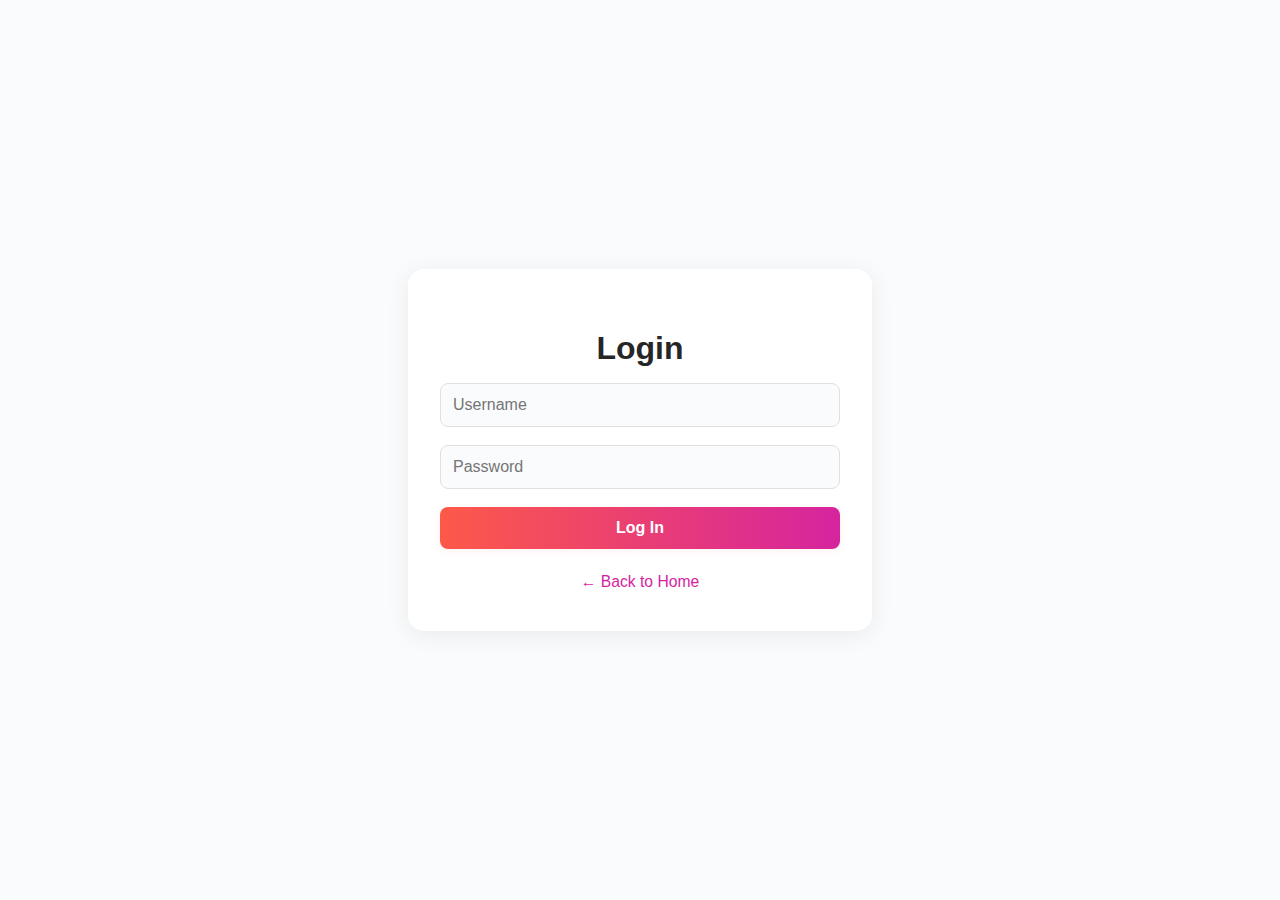
<file: src/templates/login.html>
<!DOCTYPE html>
<html lang="en">
<head>
    <meta charset="UTF-8">
    <meta name="viewport" content="width=device-width, initial-scale=1.0">
    <title>Login - Instagram Scheduler</title>
    <style>
        body {
            background: #fafbfc;
            font-family: 'Segoe UI', Arial, sans-serif;
            margin: 0;
            padding: 0;
            min-height: 100vh;
            display: flex;
            align-items: center;
            justify-content: center;
        }
        .container {
            background: #fff;
            border-radius: 16px;
            box-shadow: 0 4px 24px rgba(0,0,0,0.07);
            padding: 40px 32px;
            max-width: 400px;
            width: 100%;
            text-align: center;
        }
        h1 {
            font-size: 2rem;
            color: #262626;
            margin-bottom: 16px;
        }
        form {
            display: flex;
            flex-direction: column;
            gap: 18px;
        }
        input[type="text"],
        input[type="password"] {
            padding: 12px;
            border: 1px solid #e0e0e0;
            border-radius: 8px;
            font-size: 1rem;
            background: #fafbfc;
            transition: border 0.2s;
        }
        input[type="text"]:focus,
        input[type="password"]:focus {
            border: 1.5px solid #d6249f;
            outline: none;
        }
        .btn {
            display: inline-block;
            padding: 12px 32px;
            background: linear-gradient(90deg, #fd5949 0%, #d6249f 100%);
            color: #fff;
            border: none;
            border-radius: 8px;
            font-size: 1rem;
            font-weight: 600;
            text-decoration: none;
            transition: background 0.2s, box-shadow 0.2s;
            box-shadow: 0 2px 8px rgba(253,89,73,0.08);
            cursor: pointer;
        }
        .btn:hover {
            background: linear-gradient(90deg, #d6249f 0%, #fd5949 100%);
            box-shadow: 0 4px 16px rgba(214,36,159,0.12);
        }
        .back-link {
            display: block;
            margin-top: 24px;
            color: #d6249f;
            text-decoration: none;
            font-size: 0.98rem;
            transition: color 0.2s;
        }
        .back-link:hover {
            color: #fd5949;
        }
    </style>
</head>
<body>
    <div class="container">
        <h1>Login</h1>
        <form method="post" action="/login">
            <input type="text" name="username" placeholder="Username" required autocomplete="username">
            <input type="password" name="password" placeholder="Password" required autocomplete="current-password">
            <button type="submit" class="btn">Log In</button>
        </form>
        <a href="/" class="back-link">&larr; Back to Home</a>
    </div>
</body>
</html>
</file>
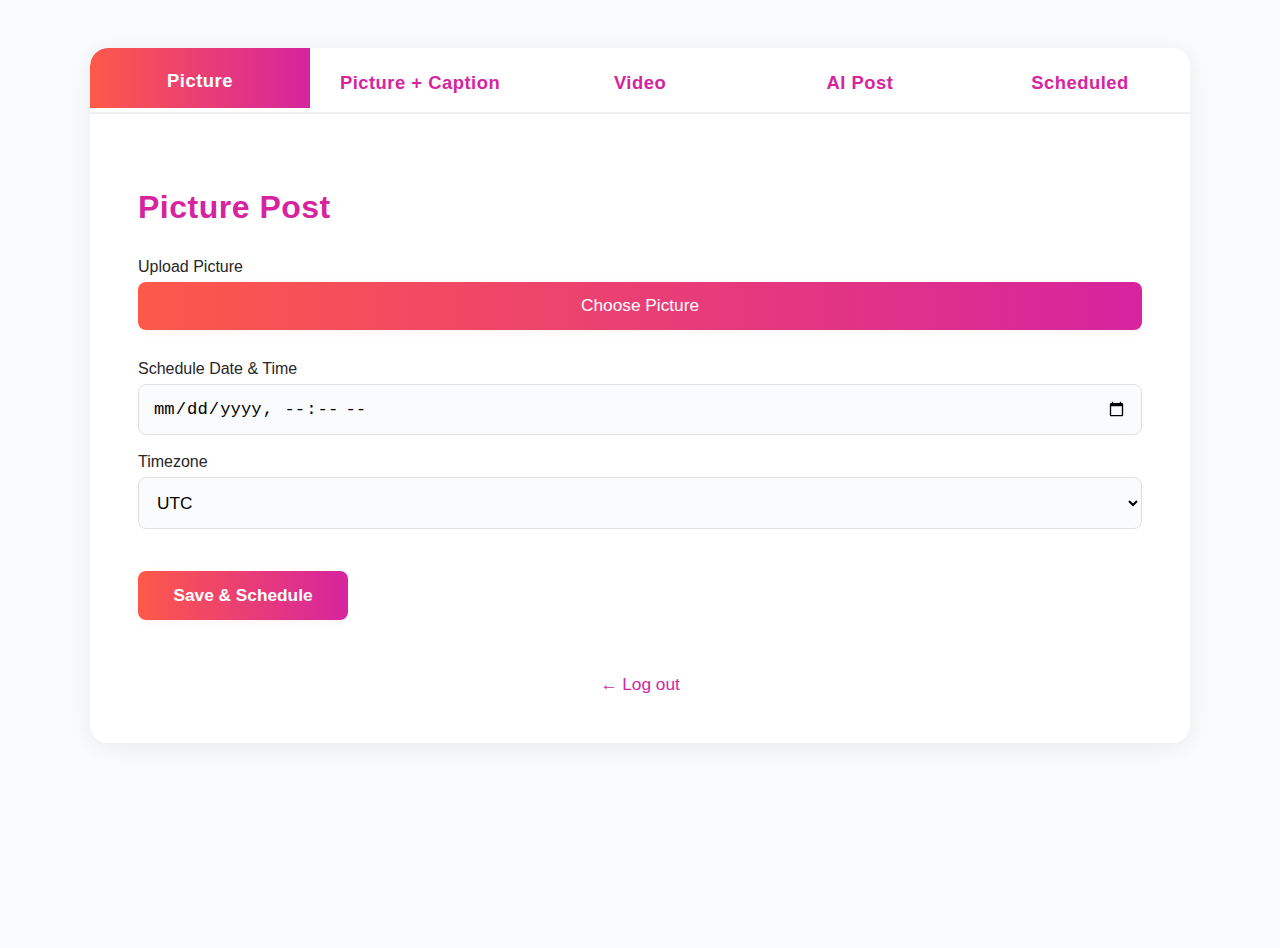
<file: src/templates/scheduler.html>
<!DOCTYPE html>
<html lang="en">
<head>
    <meta charset="UTF-8">
    <meta name="viewport" content="width=device-width, initial-scale=1.0">
    <title>Instagram Scheduler</title>
    <style>
        body {
            background: #fafbfc;
            font-family: 'Segoe UI', Arial, sans-serif;
            margin: 0;
            padding: 0;
            min-height: 100vh;
        }
        .scheduler-container {
            max-width: 1100px;
            margin: 48px auto 32px auto;
            background: #fff;
            border-radius: 18px;
            box-shadow: 0 4px 24px rgba(0,0,0,0.07);
            padding: 0 0 48px 0;
            overflow: hidden;
        }
        .tab-bar {
            display: flex;
            border-bottom: 2px solid #f0f0f0;
            background: #fff;
            border-radius: 18px 18px 0 0;
            overflow: hidden;
        }
        .tab {
            flex: 1;
            text-align: center;
            padding: 22px 0 16px 0;
            font-size: 1.15rem;
            font-weight: 600;
            color: #d6249f;
            cursor: pointer;
            border: none;
            background: #fff;
            outline: none;
            transition: background 0.2s, color 0.2s;
            letter-spacing: 0.5px;
        }
        .tab.active {
            background: linear-gradient(90deg, #fd5949 0%, #d6249f 100%);
            color: #fff;
            border-bottom: 4px solid #fff;
            z-index: 2;
        }
        .slides {
            position: relative;
            min-height: 520px;
        }
        .slide {
            display: none;
            padding: 48px 48px 0 48px;
            box-sizing: border-box;
            min-height: 520px;
            width: 100%;
            position: absolute;
            left: 0; top: 0;
        }
        .slide.active {
            display: block;
            position: relative;
            animation: fadeIn 0.4s;
        }
        @keyframes fadeIn {
            from { opacity: 0; transform: translateY(30px);}
            to { opacity: 1; transform: translateY(0);}
        }
        h2 {
            font-size: 2rem;
            color: #d6249f;
            margin-bottom: 32px;
            text-align: left;
            letter-spacing: 0.5px;
        }
        label {
            font-weight: 500;
            color: #262626;
            margin-bottom: 6px;
            display: block;
        }
        .row {
            margin-bottom: 24px;
            display: flex;
            flex-direction: column;
            align-items: stretch;
        }
        .inline {
            display: flex;
            gap: 18px;
        }
        .inline > * {
            flex: 1;
        }
        textarea {
            resize: vertical;
            min-height: 60px;
        }
        .small-btn {
            padding: 8px 18px;
            font-size: 0.98rem;
            margin-top: 8px;
            align-self: flex-start;
        }
        .prompt-row {
            display: flex;
            flex-direction: column;
            gap: 0;
            margin-bottom: 12px;
        }
        .prompt-row input {
            flex: 1;
            margin-bottom: 8px;
        }
        .generated-content {
            background: #fafbfc;
            border-radius: 8px;
            padding: 10px 12px;
            margin-top: 8px;
            font-size: 1rem;
            color: #555;
        }
        input[type="text"],
        input[type="password"],
        input[type="datetime-local"],
        select,
        textarea {
            padding: 14px;
            border: 1px solid #e0e0e0;
            border-radius: 8px;
            font-size: 1.08rem;
            background: #fafbfc;
            transition: border 0.2s;
            width: 100%;
            box-sizing: border-box;
        }
        input[type="text"]:focus,
        input[type="password"]:focus,
        input[type="datetime-local"]:focus,
        select:focus,
        textarea:focus {
            border: 1.5px solid #d6249f;
            outline: none;
        }
        /* Custom file input */
        .file-input-wrapper {
            position: relative;
            width: 100%;
        }
        .file-input {
            opacity: 0;
            width: 100%;
            height: 48px;
            position: absolute;
            left: 0;
            top: 0;
            cursor: pointer;
        }
        .file-label {
            display: flex;
            align-items: center;
            justify-content: center;
            background: linear-gradient(90deg, #fd5949 0%, #d6249f 100%);
            color: #fff;
            border-radius: 8px;
            font-size: 1.08rem;
            font-weight: 500;
            height: 48px;
            cursor: pointer;
            transition: background 0.2s, box-shadow 0.2s;
            box-shadow: 0 2px 8px rgba(253,89,73,0.08);
            border: none;
        }
        .file-label:hover {
            background: linear-gradient(90deg, #d6249f 0%, #fd5949 100%);
            box-shadow: 0 4px 16px rgba(214,36,159,0.12);
        }
        .file-name {
            margin-top: 6px;
            font-size: 1rem;
            color: #555;
            text-align: left;
            word-break: break-all;
        }
        .btn,
        .small-btn {
            display: inline-block;
            min-width: 210px;
            padding: 14px 0;
            background: linear-gradient(90deg, #fd5949 0%, #d6249f 100%);
            color: #fff;
            border: none;
            border-radius: 8px;
            font-size: 1.08rem;
            font-weight: 600;
            text-decoration: none;
            transition: background 0.2s, box-shadow 0.2s;
            box-shadow: 0 2px 8px rgba(253,89,73,0.08);
            cursor: pointer;
            margin-top: 18px;
            align-self: flex-start;
            text-align: center;
        }
        .btn:hover,
        .small-btn:hover {
            background: linear-gradient(90deg, #d6249f 0%, #fd5949 100%);
            box-shadow: 0 4px 16px rgba(214,36,159,0.12);
        }
        .small-btn {
            margin-top: 8px;
            margin-bottom: 0;
            min-width: 210px;
            padding: 12px 0;
            font-size: 1.08rem;
        }
        .logout-link {
            display: block;
            margin: 40px auto 0 auto;
            color: #d6249f;
            text-decoration: none;
            font-size: 1.08rem;
            text-align: center;
            transition: color 0.2s;
            cursor: pointer;
            width: fit-content;
        }
        .logout-link:hover {
            color: #fd5949;
        }
        /* Scheduled posts table */
        .scheduled-table {
            width: 100%;
            border-collapse: collapse;
            margin-top: 16px;
        }
        .scheduled-table th, .scheduled-table td {
            padding: 12px 10px;
            border-bottom: 1px solid #eee;
            text-align: left;
            font-size: 1.05rem;
        }
        .scheduled-table th {
            background: #fafbfc;
            color: #d6249f;
            font-weight: 600;
        }
        .edit-btn {
            padding: 8px 20px;
            font-size: 1rem;
            background: #fafbfc;
            color: #d6249f;
            border: 1.5px solid #d6249f;
            border-radius: 6px;
            cursor: pointer;
            transition: background 0.2s, color 0.2s;
        }
        .edit-btn:hover {
            background: #d6249f;
            color: #fff;
        }
        @media (max-width: 1200px) {
            .scheduler-container {
                max-width: 99vw;
            }
            .slide {
                padding-left: 3vw;
                padding-right: 3vw;
            }
        }
        @media (max-width: 700px) {
            .slide {
                padding: 18px 2vw 0 2vw;
            }
            .tab {
                font-size: 0.98rem;
                padding: 12px 0 8px 0;
            }
            h2 {
                font-size: 1.3rem;
            }
        }
    </style>
</head>
<body>
    <div class="scheduler-container" id="scheduler-container">
        <div class="tab-bar">
            <button class="tab active" data-slide="0">Picture</button>
            <button class="tab" data-slide="1">Picture + Caption</button>
            <button class="tab" data-slide="2">Video</button>
            <button class="tab" data-slide="3">AI Post</button>
            <button class="tab" data-slide="4">Scheduled</button>
        </div>
        <div class="slides" id="slides">
            <!-- Picture Slide -->
            <div class="slide active" id="slide-picture">
                <h2>Picture Post</h2>
                <form>
                    <div class="row">
                        <label for="pic-upload">Upload Picture</label>
                        <div class="file-input-wrapper">
                            <label class="file-label" for="pic-upload">Choose Picture</label>
                            <input class="file-input" type="file" id="pic-upload" accept="image/*">
                            <div class="file-name" id="pic-upload-name"></div>
                        </div>
                    </div>
                    <div class="row inline">
                        <div>
                            <label for="pic-schedule-date">Schedule Date & Time</label>
                            <input type="datetime-local" id="pic-schedule-date">
                        </div>
                        <div>
                            <label for="pic-timezone">Timezone</label>
                            <select id="pic-timezone">
                                <option>UTC</option>
                                <option>PST</option>
                                <option>EST</option>
                                <option>CET</option>
                                <option>IST</option>
                            </select>
                        </div>
                    </div>
                    <button class="btn" type="button">Save & Schedule</button>
                </form>
            </div>
            <!-- Picture with Caption Slide -->
            <div class="slide" id="slide-picture-caption">
                <h2>Picture with Caption</h2>
                <form>
                    <div class="row">
                        <label for="piccap-upload">Upload Picture</label>
                        <div class="file-input-wrapper">
                            <label class="file-label" for="piccap-upload">Choose Picture</label>
                            <input class="file-input" type="file" id="piccap-upload" accept="image/*">
                            <div class="file-name" id="piccap-upload-name"></div>
                        </div>
                    </div>
                    <div class="row">
                        <label for="piccap-caption">Caption</label>
                        <textarea id="piccap-caption" placeholder="Write your caption..."></textarea>
                        <button class="btn small-btn" id="generate-caption2" type="button">Auto Generate Caption</button>
                    </div>
                    <div class="row">
                        <label for="piccap-hashtags">Hashtags</label>
                        <input type="text" id="piccap-hashtags" placeholder="#hashtag1 #hashtag2">
                        <button class="btn small-btn" id="generate-hashtags2" type="button">Auto Generate Hashtags</button>
                    </div>
                    <div class="row inline">
                        <div>
                            <label for="piccap-schedule-date">Schedule Date & Time</label>
                            <input type="datetime-local" id="piccap-schedule-date">
                        </div>
                        <div>
                            <label for="piccap-timezone">Timezone</label>
                            <select id="piccap-timezone">
                                <option>UTC</option>
                                <option>PST</option>
                                <option>EST</option>
                                <option>CET</option>
                                <option>IST</option>
                            </select>
                        </div>
                    </div>
                    <button class="btn" type="button">Save & Schedule</button>
                </form>
            </div>
            <!-- Video Slide -->
            <div class="slide" id="slide-video">
                <h2>Video Post</h2>
                <form>
                    <div class="row">
                        <label for="video-upload">Upload Video</label>
                        <div class="file-input-wrapper">
                            <label class="file-label" for="video-upload">Choose Video</label>
                            <input class="file-input" type="file" id="video-upload" accept="video/*">
                            <div class="file-name" id="video-upload-name"></div>
                        </div>
                    </div>
                    <div class="row">
                        <label for="video-caption">Caption</label>
                        <textarea id="video-caption" placeholder="Write your caption..."></textarea>
                        <button class="btn small-btn" id="generate-caption3" type="button">Auto Generate Caption</button>
                    </div>
                    <div class="row">
                        <label for="video-hashtags">Hashtags</label>
                        <input type="text" id="video-hashtags" placeholder="#hashtag1 #hashtag2">
                        <button class="btn small-btn" id="generate-hashtags3" type="button">Auto Generate Hashtags</button>
                    </div>
                    <div class="row inline">
                        <div>
                            <label for="video-schedule-date">Schedule Date & Time</label>
                            <input type="datetime-local" id="video-schedule-date">
                        </div>
                        <div>
                            <label for="video-timezone">Timezone</label>
                            <select id="video-timezone">
                                <option>UTC</option>
                                <option>PST</option>
                                <option>EST</option>
                                <option>CET</option>
                                <option>IST</option>
                            </select>
                        </div>
                    </div>
                    <button class="btn" type="button">Save & Schedule</button>
                </form>
            </div>
            <!-- AI-generated Post Slide -->
            <div class="slide" id="slide-ai">
                <h2>AI-generated Post</h2>
                <form>
                    <div class="row">
                        <label>Generate Post with Prompt</label>
                        <div class="prompt-row">
                            <input type="text" id="prompt" placeholder="Describe your post idea...">
                            <button class="btn small-btn" id="generate-post" type="button" style="margin-top:0;">Generate</button>
                        </div>
                        <div class="generated-content" id="generated-content" style="display:none;">
                            <!-- Placeholder for generated post preview -->
                        </div>
                    </div>
                    <div class="row">
                        <label for="ai-caption">Caption</label>
                        <textarea id="ai-caption" placeholder="Write your caption..."></textarea>
                        <button class="btn small-btn" id="generate-caption4" type="button">Auto Generate Caption</button>
                    </div>
                    <div class="row">
                        <label for="ai-hashtags">Hashtags</label>
                        <input type="text" id="ai-hashtags" placeholder="#hashtag1 #hashtag2">
                        <button class="btn small-btn" id="generate-hashtags4" type="button">Auto Generate Hashtags</button>
                    </div>
                    <div class="row inline">
                        <div>
                            <label for="ai-schedule-date">Schedule Date & Time</label>
                            <input type="datetime-local" id="ai-schedule-date">
                        </div>
                        <div>
                            <label for="ai-timezone">Timezone</label>
                            <select id="ai-timezone">
                                <option>UTC</option>
                                <option>PST</option>
                                <option>EST</option>
                                <option>CET</option>
                                <option>IST</option>
                            </select>
                        </div>
                    </div>
                    <button class="btn" type="button">Save & Schedule</button>
                </form>
            </div>
            <!-- View/Edit Scheduled Slide -->
            <div class="slide" id="slide-view">
                <h2>Scheduled Posts</h2>
                <table class="scheduled-table">
                    <thead>
                        <tr>
                            <th>Type</th>
                            <th>Caption</th>
                            <th>Scheduled For</th>
                            <th>Timezone</th>
                            <th>Actions</th>
                        </tr>
                    </thead>
                    <tbody>
                        <!-- Example rows, replace with dynamic content -->
                        <tr>
                            <td>Picture</td>
                            <td>Sunset at the beach</td>
                            <td>2025-06-01 18:00</td>
                            <td>PST</td>
                            <td><button class="edit-btn">Edit</button></td>
                        </tr>
                        <tr>
                            <td>Video</td>
                            <td>Check out my new reel!</td>
                            <td>2025-06-02 12:00</td>
                            <td>UTC</td>
                            <td><button class="edit-btn">Edit</button></td>
                        </tr>
                    </tbody>
                </table>
            </div>
        </div>
        <a href="/" class="logout-link">&larr; Log out</a>
    </div>
    <script>
        // Tab/slide logic
        const tabs = document.querySelectorAll('.tab');
        const slides = document.querySelectorAll('.slide');
        tabs.forEach((tab, idx) => {
            tab.onclick = () => {
                tabs.forEach(t => t.classList.remove('active'));
                slides.forEach(s => s.classList.remove('active'));
                tab.classList.add('active');
                slides[idx].classList.add('active');
            };
        });

        // File input display
        function setupFileInput(inputId, nameId) {
            const input = document.getElementById(inputId);
            const nameDiv = document.getElementById(nameId);
            input.addEventListener('change', function() {
                if (input.files.length > 0) {
                    nameDiv.textContent = input.files[0].name;
                } else {
                    nameDiv.textContent = '';
                }
            });
        }
        setupFileInput('pic-upload', 'pic-upload-name');
        setupFileInput('piccap-upload', 'piccap-upload-name');
        setupFileInput('video-upload', 'video-upload-name');

        // Mockup: Show generated content
        document.getElementById('generate-post').onclick = () => {
            const prompt = document.getElementById('prompt').value.trim();
            const gen = document.getElementById('generated-content');
            if (prompt) {
                gen.style.display = 'block';
                gen.textContent = `Generated post for: "${prompt}" (mockup preview)`;
            } else {
                gen.style.display = 'none';
            }
        };
        // Mockup: Auto-generate captions/hashtags
        document.getElementById('generate-caption2').onclick = () => {
            document.getElementById('piccap-caption').value = "This is an auto-generated caption! (mockup)";
        };
        document.getElementById('generate-hashtags2').onclick = () => {
            document.getElementById('piccap-hashtags').value = "#instagood #mockup #scheduler";
        };
        document.getElementById('generate-caption3').onclick = () => {
            document.getElementById('video-caption').value = "This is an auto-generated caption! (mockup)";
        };
        document.getElementById('generate-hashtags3').onclick = () => {
            document.getElementById('video-hashtags').value = "#video #mockup #scheduler";
        };
        document.getElementById('generate-caption4').onclick = () => {
            document.getElementById('ai-caption').value = "This is an AI-generated caption! (mockup)";
        };
        document.getElementById('generate-hashtags4').onclick = () => {
            document.getElementById('ai-hashtags').value = "#ai #mockup #scheduler";
        };
    </script>
</body>
</html>
</file>
